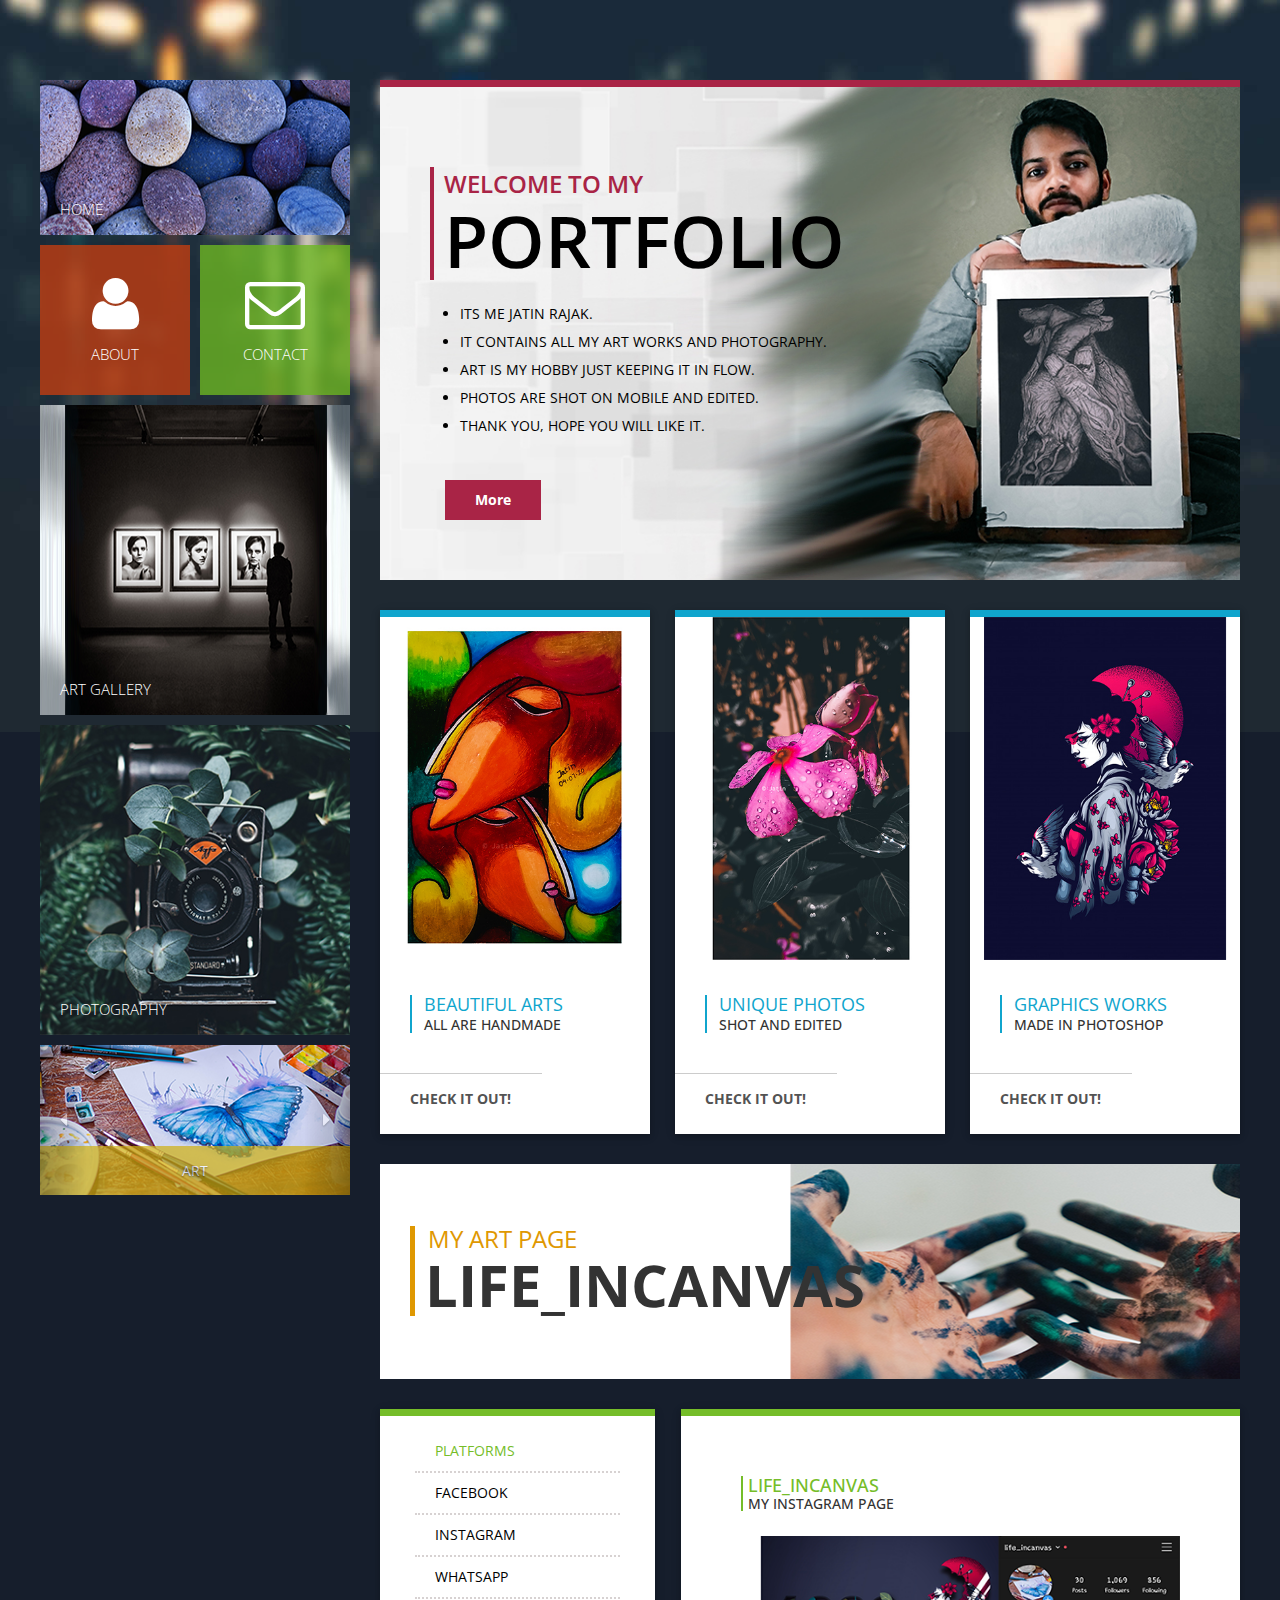
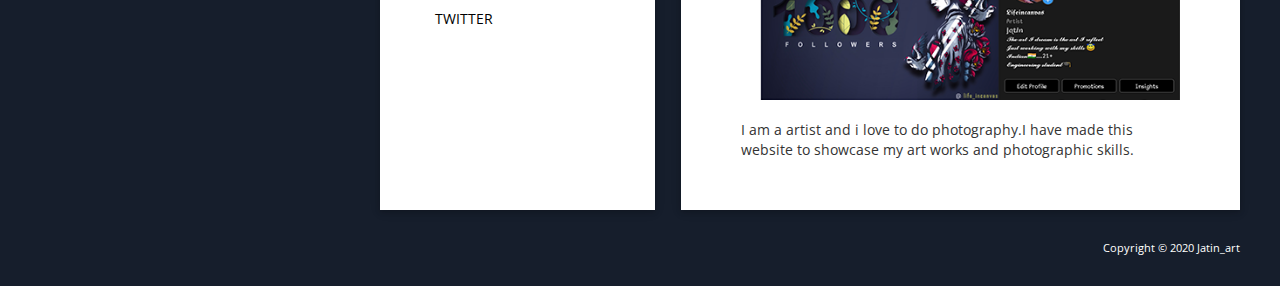
<file: about.html>
<!DOCTYPE html>
<html lang="en">
<head>

    <meta charset="UTF-8">
    <meta http-equiv="X-UA-Compatible" content="IE=edge">
    <meta name="viewport" content="width=device-width, initial-scale=1.0">

    <link rel='stylesheet' type='text/css' href='https://fonts.googleapis.com/css?family=Open+Sans:300,400,600,700,400italic'>
    <link rel="stylesheet" type="text/css" href="css/bootstrap.min.css">
    <link rel="stylesheet" type="text/css" href="font-awesome/css/font-awesome.min.css">
    <link rel="stylesheet" type="text/css" href="css/style.css">

    <title>Jatin Art</title>

</head>

<body>
    <div class="main-body">
        <div class="container">
            <div class="row">

                <div class="main-page">
                    <aside class="main-navigation">
                        <div class="main-menu">

                            <div class="menu-container">
                                <div class="block-keep-ratio block-keep-ratio-2-1 block-width-full home">
                                    <a href="index.html" class="block-keep-ratio__content  main-menu-link">
                                        <span class="main-menu-link-text">
                                            HOME
                                        </span>
                                    </a>
                                </div>
                            </div>

                            <div class="menu-container">
                                <div class="block-keep-ratio  block-keep-ratio-1-1  block-width-half  pull-left  about-main">
                                    <a href="about.html" class="main-menu-link about block-keep-ratio__content flexbox-center">
                                        <i class="fa fa-user fa-4x main-menu-link-icon"></i>
                                        ABOUT
                                    </a>
                                </div>

                                <div class="block-keep-ratio  block-keep-ratio-1-1  block-width-half  pull-right  contact-main">
                                    <a href="contact.html" class="main-menu-link contact block-keep-ratio__content flexbox-center">
                                        <i class="fa fa-envelope-o fa-4x main-menu-link-icon"></i>
                                        CONTACT
                                    </a>
                                </div>
                            </div>

                            <div class="menu-container">
                                <div class="block-keep-ratio block-keep-ratio-1-1 block-keep-ratio-md-2-1 block-width-full gallery">
                                    <a href="gallery.html" class="main-menu-link  block-keep-ratio__content">
                                        <span class="main-menu-link-text">
                                             ART GALLERY
                                        </span>
                                    </a>
                                </div>
                            </div>
                            <div class="menu-container">
                                <div class="block-keep-ratio block-keep-ratio-1-1 block-keep-ratio-md-2-1 block-width-full photography">
                                    <a href="photography.html" class="main-menu-link  block-keep-ratio__content">
                                        <span class="main-menu-link-text">
                                            PHOTOGRAPHY
                                        </span>
                                    </a>
                                </div>
                            </div>


                            <!-- sidebar carousel -->
                            <div class="menu-container">
                                <div class="mauris">
                                    <div id="carousel-menu" class="carousel slide" data-ride="carousel">
                                        <!-- Wrapper for slides -->
                                        <div class="carousel-inner" role="listbox">
                                            <div class="item active">
                                                <img src="images/slider-img-1.png" alt="slider">
                                                <div class="carousel-caption menu-caption">
                                                    art
                                                </div>
                                            </div>
                                            <div class="item">
                                                <img src="images/slider-img-2.png" alt="slider">
                                                <div class="carousel-caption menu-caption">
                                                    photography
                                                </div>
                                            </div>
                                        </div>

                                        <!-- Controls -->
                                        <a class="left carousel-control" href="#carousel-menu" role="button" data-slide="prev">
                                            <span class="fa fa-caret-left" aria-hidden="true"></span>
                                            <span class="sr-only">Previous</span>
                                        </a>
                                        <a class="right carousel-control" href="#carousel-menu" role="button" data-slide="next">
                                            <span class="fa fa-caret-right" aria-hidden="true"></span>
                                            <span class="sr-only">Next</span>
                                        </a>
                                    </div>
                                </div> <!-- .mauris -->
                            </div>
                        </div> <!-- main-menu -->
                    </aside> <!-- main-navigation -->

                    <div class="content-main">
                        <div class="row">
                            <div class="col-xs-12 col-sm-12 col-md-12 col-lg-12">
                                <div class="banner-main-about margin-b-30">
                                    <div class="banner-main-about-text">
                                        <div class="heading2">
                                            <p>WELCOME TO MY</p>
                                            <h1>PORTFOLIO</h1>
                                        </div>
                                        <div class="desc2">
                                            <ul>
                                                <li>Its me JATIN RAJAK.</li>
                                                <li>It contains all my Art works and Photography.</li>
                                                <li>Art is my hobby just keeping it in flow.</li>
                                                <li>Photos are shot on mobile and edited.</li>
                                                <li>Thank You, Hope you will like it.</li>
                                            </ul>
                                            <button type="button" class="">More</button>
                                        </div>
                                    </div>
                                   
                                </div>
                            </div>
                        </div>


                        <div id="myModal" class="modal fade" tabindex="-1" role="dialog" aria-hidden="true">
                            <div class="modal-dialog">
                                <div class="modal-content">
                                    <div class="modal-body">
                                        <img src="images/about-img-2.jpg" alt="Image" class="img-responsive">
                                    </div>
                                </div>
                            </div>
                        </div>
                        <div id="myModal2" class="modal fade" tabindex="-1" role="dialog" aria-hidden="true">
                            <div class="modal-dialog">
                                <div class="modal-content">
                                    <div class="modal-body">
                                        <img src="images/about-img-3.jpg" alt="Image" class="img-responsive">
                                    </div>
                                </div>
                            </div>
                        </div>
                        <div id="myModal3" class="modal fade" tabindex="-1" role="dialog" aria-hidden="true">
                            <div class="modal-dialog">
                                <div class="modal-content">
                                    <div class="modal-body">
                                        <img src="images/about-img-4.jpg" alt="Image" class="img-responsive">
                                    </div>
                                </div>
                            </div>
                        </div>

                        <div class="row about-box-main">
                            <div class="col-xs-12 col-sm-12 col-md-12 col-lg-12">

                                <div class="cards">

                                    <div class="box about_box_line card">
                                        <div class="box-icon">
                                            <img src="images/about-img-2.jpg" alt="Image" class="img-responsive">
                                            <div class="inner_search">
                                                <div class="search_icon text-center Absolute-Center" data-toggle="modal" data-target="#myModal"><i class="fa fa-search"></i></div>
                                            </div>
                                        </div>
                                        <div class="info">
                                            <div class="about_box_title">
                                                <h3>Beautiful Arts</h3>
                                                <h4>All are handmade </h4>
                                            </div>
                                        </div>
                                        <div class="line"></div>
                                        <p class="about_box_text">check it out!</p>
                                    </div>

                                    <div class="box about_box_line card">
                                        <div class="box-icon">
                                            <img src="images/about-img-3.jpg" alt="Image" class="img-responsive">
                                            <div class="inner_search">
                                                <div class="search_icon text-center Absolute-Center" data-toggle="modal" data-target="#myModal2"><i class="fa fa-search"></i></div>
                                            </div>
                                        </div>
                                        <div class="info">
                                            <div class="about_box_title">
                                                <h3>Unique Photos </h3>
                                                <h4>Shot and Edited</h4>
                                            </div>
                                        </div>
                                        <div class="line"></div>
                                        <p class="about_box_text">check it out!</p>
                                    </div>

                                    <div class="box about_box_line card">
                                        <div class="box-icon">
                                            <img src="images/about-img-4.jpg" alt="Image" class="img-responsive">
                                            <div class="inner_search">
                                                <div class="search_icon text-center Absolute-Center" data-toggle="modal" data-target="#myModal3"><i class="fa fa-search"></i></div>
                                            </div>
                                        </div>
                                        <div class="info">
                                            <div class="about_box_title">
                                                <h3>Graphics Works</h3>
                                                <h4>made in photoshop</h4>
                                            </div>
                                        </div>
                                        <div class="line"></div>
                                        <p class="about_box_text">check it out!</p>
                                    </div>

                                </div>

                            </div>

                        </div>

                        <div class="row margin-b-30">
                            <div class="col-xs-12 col-sm-12 col-md-12 biliend">
                                <div class="banner-2-container">
                                    <div class="aenean">
                                        <h4>my art page </h4>
                                        <h3>life_incanvas</h3>
                                    </div>
                                </div>
                            </div>
                        </div>

                            <div class="about-last-container">

                                   <div class="box bottom-main info-nav-container">
                                        <ul class="info info-ul">
                                            <li><a href="#" class="about_proin current">platforms</a></li>
                                            <li><a href="#" class="about_proin">facebook</a></li>
                                            <li><a href="#" class="about_proin">instagram</a></li>
                                            <li><a href="#" class="about_proin">whatsapp</a></li>
                                            <li><a href="#" class="about_proin">twitter</a></li>
                                        </ul>
                                    </div>

                                    <div class="box bottom-main info-description-container">
                                        <div class="info">
                                            <div class="proin-title">
                                                <h3>life_incanvas</h3>
                                                <h4>my instagram page</h4>
                                            </div>
                                            <img src="images/about-img-5.png" alt="Image" class="img-responsive">
                                            <p class="proin-right-text">I am a artist and i love to do photography.I have made this website to showcase my art works and photographic skills.</p>
                                        </div>
                                    </div>

                            </div>

                    </div>
                </div>
            </div>
            <footer class="row">
                <div class="col-xs-12 col-sm-12 col-md-12 col-lg-12 footer">
                    <p class="copyright">Copyright © 2020 Jatin_art</p>
                </div>
            </footer>
        </div>
    </div>

    <script src="js/jquery-1.11.3.min.js"></script>
    <script src="js/bootstrap.min.js"></script>

</body>
</html>
</file>
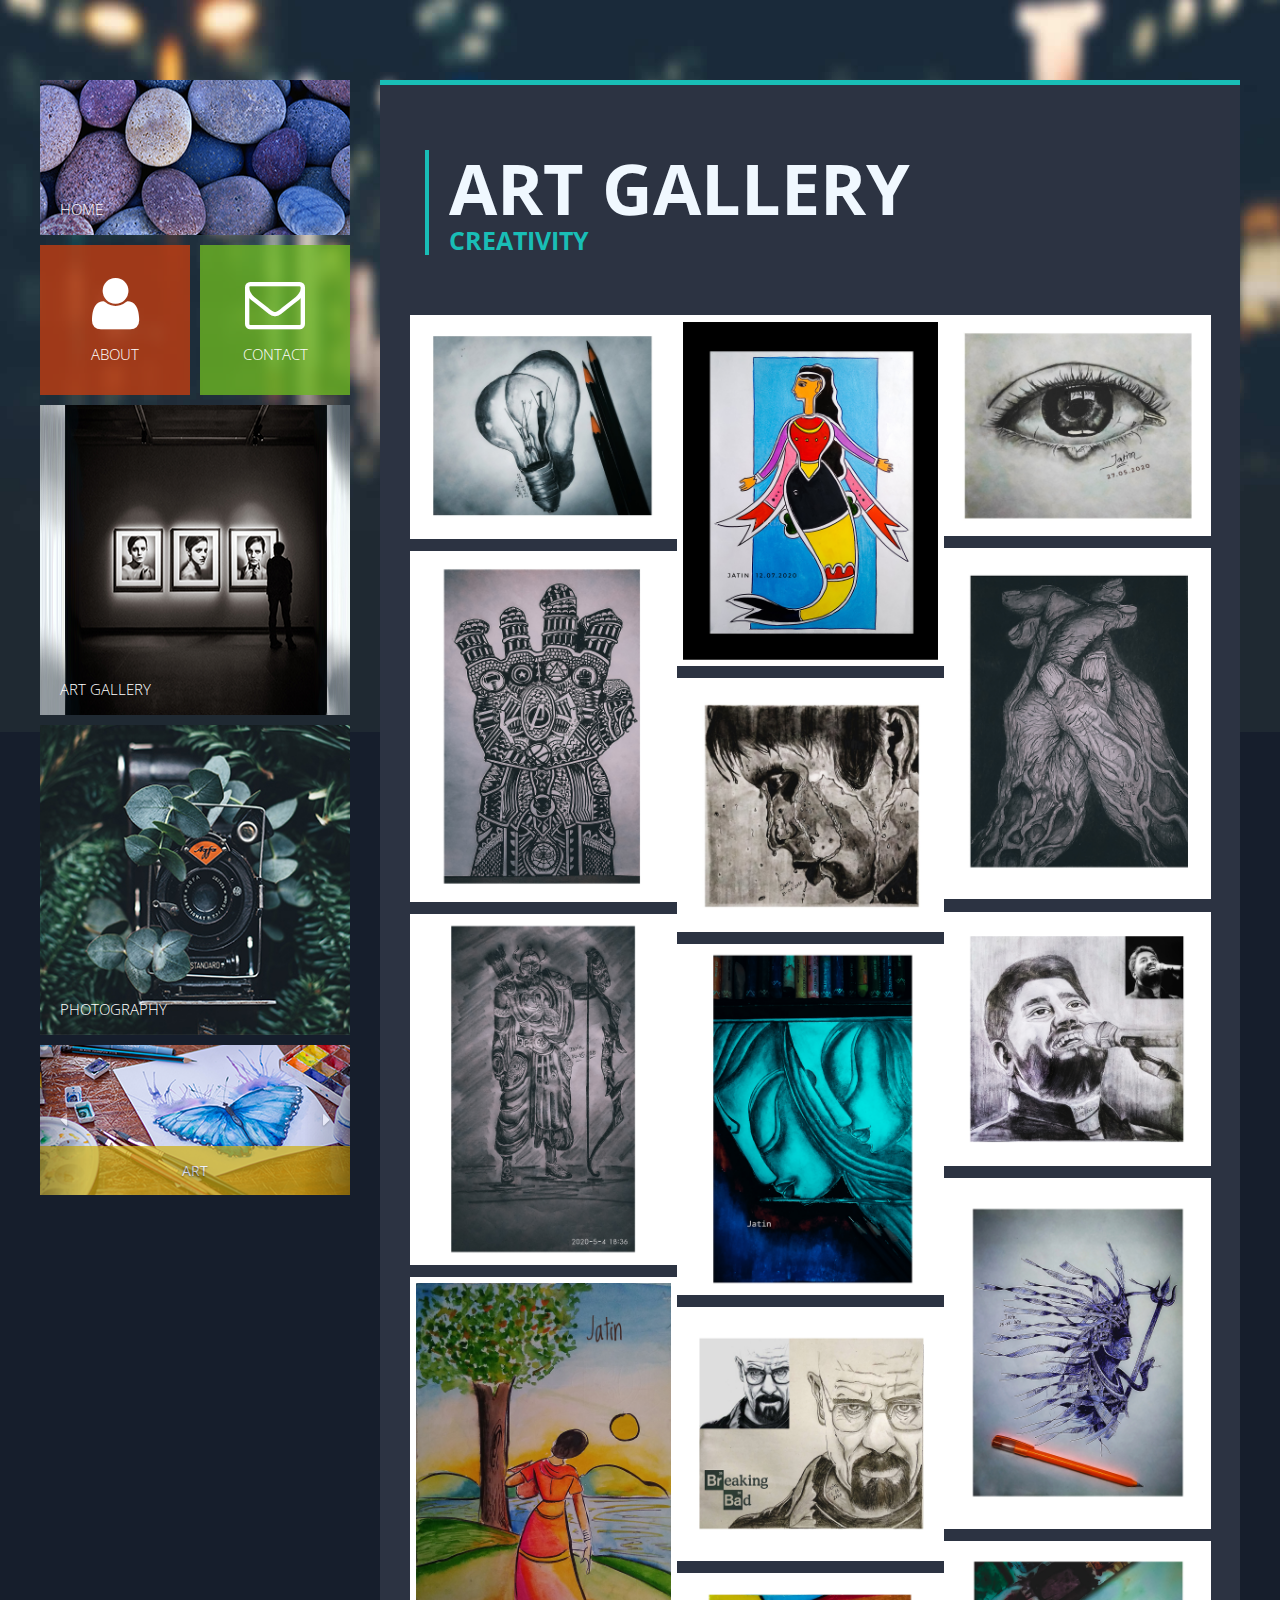
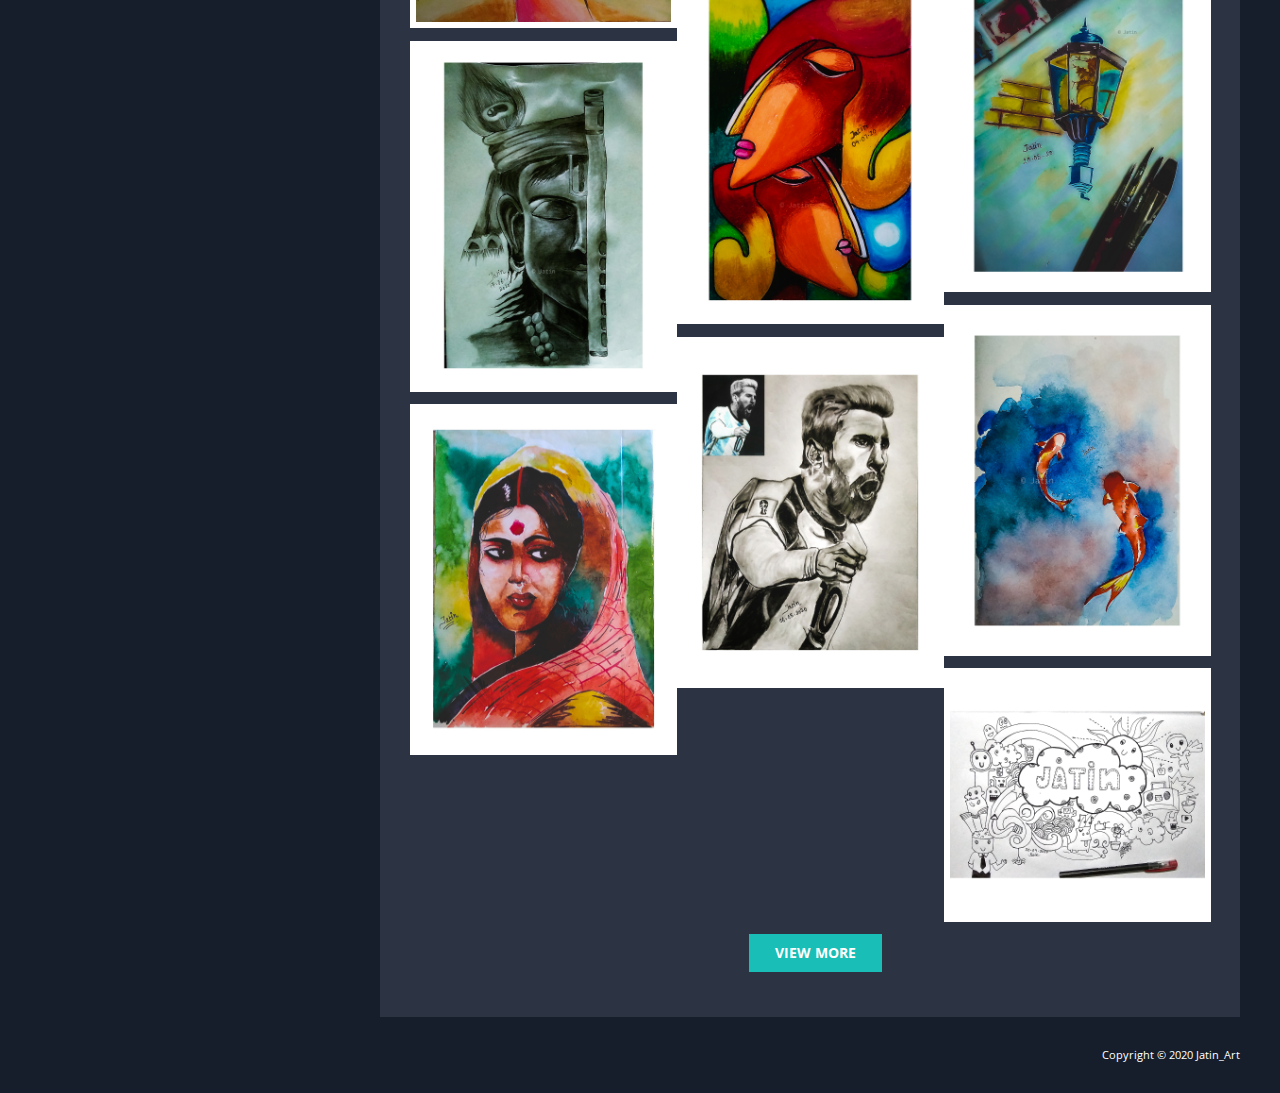
<file: gallery.html>
<!DOCTYPE html>
<html lang="en">
<head>
    <meta charset="UTF-8">
    <meta http-equiv="X-UA-Compatible" content="IE=edge">
    <meta name="viewport" content="width=device-width, initial-scale=1">

    <link rel='stylesheet' type='text/css' href='https://fonts.googleapis.com/css?family=Open+Sans:300,400,600,700,400italic'>
    <link rel="stylesheet" type="text/css" href="css/bootstrap.min.css">
    <link rel="stylesheet" type="text/css" href="font-awesome/css/font-awesome.min.css">     
    <link rel="stylesheet" type="text/css" href="css/magnific-popup.css">  
    <link rel="stylesheet" type="text/css" href="css/style.css">

    <title>Jatin-Art-Gallery</title>
</head>

<body class="gallery-page">

    <div class="main-body">
        <div class="container">
            <div class="row">
               
                <div class="main-page">
                    <aside class="main-navigation">
                        <div class="main-menu">

                            <div class="menu-container">
                                <div class="block-keep-ratio block-keep-ratio-2-1 block-width-full home">                                    
                                    <a href="index.html" class="block-keep-ratio__content  main-menu-link">
                                        <span class="main-menu-link-text">
                                            HOME    
                                        </span>                                        
                                    </a>
                                </div>                                
                            </div>

                            <div class="menu-container">                                
                                <div class="block-keep-ratio  block-keep-ratio-1-1  block-width-half  pull-left  about-main">                                    
                                    <a href="about.html" class="main-menu-link about block-keep-ratio__content flexbox-center">
                                        <i class="fa fa-user fa-4x main-menu-link-icon"></i>
                                        ABOUT
                                    </a>                                    
                                </div>

                                <div class="block-keep-ratio  block-keep-ratio-1-1  block-width-half  pull-right  contact-main">
                                    <a href="contact.html" class="main-menu-link contact block-keep-ratio__content flexbox-center">
                                        <i class="fa fa-envelope-o fa-4x main-menu-link-icon"></i>
                                        CONTACT
                                    </a>                                
                                </div>    
                            </div>   

                            <div class="menu-container">
                                <div class="block-keep-ratio block-keep-ratio-1-1 block-keep-ratio-md-2-1 block-width-full gallery">                                    
                                    <a href="gallery.html" class="main-menu-link  block-keep-ratio__content">
                                        <span class="main-menu-link-text">
                                           ART GALLERY    
                                        </span>                                            
                                    </a>                                    
                                </div>                                
                            </div>
                            <div class="menu-container">
                                <div class="block-keep-ratio block-keep-ratio-1-1 block-keep-ratio-md-2-1 block-width-full photography">
                                    <a href="photography.html" class="main-menu-link  block-keep-ratio__content">
                                        <span class="main-menu-link-text">
                                            PHOTOGRAPHY
                                        </span>
                                    </a>
                                </div>
                            </div>

                            <!-- sidebar carousel -->
                            <div class="menu-container">
                                <div class="mauris">
                                    <div id="carousel-menu" class="carousel slide" data-ride="carousel">
                                        <!-- Wrapper for slides -->
                                        <div class="carousel-inner" role="listbox">
                                            <div class="item active">
                                                <img src="images/slider-img-1.png" alt="slider">
                                                <div class="carousel-caption menu-caption">
                                                    art
                                                </div>
                                            </div>
                                            <div class="item">
                                                <img src="images/slider-img-2.png" alt="slider">
                                                <div class="carousel-caption menu-caption">
                                                    photography
                                                </div>
                                            </div>
                                        </div>

                                        <!-- Controls -->
                                        <a class="left carousel-control" href="#carousel-menu" role="button" data-slide="prev">
                                            <span class="fa fa-caret-left" aria-hidden="true"></span>
                                            <span class="sr-only">Previous</span>
                                        </a>
                                        <a class="right carousel-control" href="#carousel-menu" role="button" data-slide="next">
                                            <span class="fa fa-caret-right" aria-hidden="true"></span>
                                            <span class="sr-only">Next</span>
                                        </a>
                                    </div>
                                </div> <!-- .mauris -->
                            </div>
                        </div> <!-- main-menu -->
                    </aside> <!-- main-navigation -->

                    <!-- content-main -->
                    <div class="content-main gallery_main" style="background-color: #2c3342;">

                        <div class="gallery-main-inner">
                            
                            <div class="col-md-12 gallery_title_main">
                                <div class="gallery_title">
                                    <h3 style="color: aliceblue;">ART GALLERY</h3>
                                    <h4>CREATIVITY</h4>
                                </div><br style="clear:both;"/>
                            </div>

                            <div id="content" class="gallery-images-container">
                                <div class="box-gutter"></div>
                                <div class="box-sizer"></div>
                                <div class="box">
                                    <a href="images/gallery-item-1-big.jpg"><img alt="Agra picture" src="images/gallery-item-1.jpg"></a>
                                </div>
                                <div class="box">
                                    <a href="images/gallery-item-4-big.jpg"><img alt="Agra picture" src="images/gallery-item-4.jpg"></a>
                                </div>
                                <div class="box">
                                    <a href="images/gallery-item-6-big.jpg"><img alt="Agra picture" src="images/gallery-item-6.jpg"></a>
                                </div>
                                <div class="box">
                                    <a href="images/gallery-item-2-big.jpg"><img alt="Agra picture" src="images/gallery-item-2.jpg"></a>
                                </div>
                                <div class="box">
                                    <a href="images/gallery-item-5-big.jpg"><img alt="Agra picture" src="images/gallery-item-5.jpg"></a>
                                </div>
                                <div class="box">
                                    <a href="images/gallery-item-8-big.jpg"><img alt="Agra picture" src="images/gallery-item-8.jpg"></a>
                                </div>
                                <div class="box">
                                    <a href="images/gallery-item-14-big.jpg"><img alt="Agra picture" src="images/gallery-item-14.jpg"></a>
                                </div>
                                <div class="box">
                                    <a href="images/gallery-item-16-big.jpg"><img alt="Agra picture" src="images/gallery-item-16.jpg"></a>
                                </div>
                                <div class="box">
                                    <a href="images/gallery-item-15-big.jpg"><img alt="Agra picture" src="images/gallery-item-15.jpg"></a>
                                </div>
                                <div class="box">
                                    <a href="images/gallery-item-18-big.jpg"><img alt="Agra picture" src="images/gallery-item-18.jpg"></a>
                                </div>
                                <div class="box">
                                    <a href="images/gallery-item-19-big.jpg"><img alt="Agra picture" src="images/gallery-item-19.jpg"></a>
                                </div>
                                <div class="box">
                                    <a href="images/gallery-item-20-big.jpg"><img alt="Agra picture" src="images/gallery-item-20.jpg"></a>
                                </div>
                                <div class="box">
                                    <a href="images/gallery-item-22-big.jpg"><img alt="Agra picture" src="images/gallery-item-22.jpg"></a>
                                </div>
                                <div class="box">
                                    <a href="images/gallery-item-25-big.jpg"><img alt="Agra picture" src="images/gallery-item-25.jpg"></a>
                                </div>
                                <div class="box">
                                    <a href="images/gallery-item-27-big.jpg"><img alt="Agra picture" src="images/gallery-item-27.jpg"></a>
                                </div>
                                <div class="box">
                                    <a href="images/gallery-item-29-big.jpg"><img alt="Agra picture" src="images/gallery-item-29.jpg"></a>  
                                </div>
                                <div class="box">
                                    <a href="images/gallery-item-30-big.jpg"><img alt="Agra picture" src="images/gallery-item-30.jpg"></a>
                                </div>
                                <div class="box">
                                    <a href="images/gallery-item-31-big.jpg"><img alt="Agra picture" src="images/gallery-item-31.jpg"></a>
                                </div>
                                <div class="box">
                                    <a href="images/gallery-item-28-big.jpg"><img alt="Agra picture" src="images/gallery-item-28.jpg"></a>
                                </div>
                            </div>                

                            <div class="row text-center view_more_main">
                               <a href="#" class="btn view_more">view more</a>
                            </div>

                        </div>

                    </div>
                </div> <!-- .main-page -->
            </div> <!-- .row -->
            <footer class="row">
                <div class="col-xs-12 col-sm-12 col-md-12 col-lg-12 footer">
                    <p class="copyright">Copyright © 2020 Jatin_Art</p>
                </div>    
            </footer>  <!-- .row -->   

        </div> <!-- .container -->
    </div>  <!-- .main-body -->


    <script src="js/jquery-1.11.3.min.js"></script>
    <script src="js/bootstrap.min.js"></script>
    <script src="js/imagesloaded.3.1.8.min.js"></script>
    <script src="js/jquery.masonry.3.2.1.min.js"></script>
    <script src="js/jquery.magnific-popup.min.js"></script> 
    <script>
        function init_masonry(){
          var $container = $('#content');

          $container.imagesLoaded( function(){
              $container.masonry({
                itemSelector: '.box',
                isAnimated: true
            });
          });
        }

        $(document).ready(function(){
            
            //Init jQuery Masonry layout
            init_masonry();

            // Magnific Popup
            $('.gallery-images-container').magnificPopup({
                delegate: 'a', // child items selector, by clicking on it popup will open
                type: 'image',
                gallery: {
                    enabled: true,
                    navigateByImgClick: true,
                    preload: [0,1] // Will preload 0 - before current, and 1 after the current image
                },
            });

            //Select menu onchange
            $("#collapsed-navbar").change(function () {
                window.location = $(this).val();
            });
        
        });
    </script>

</body>
</html>
</file>
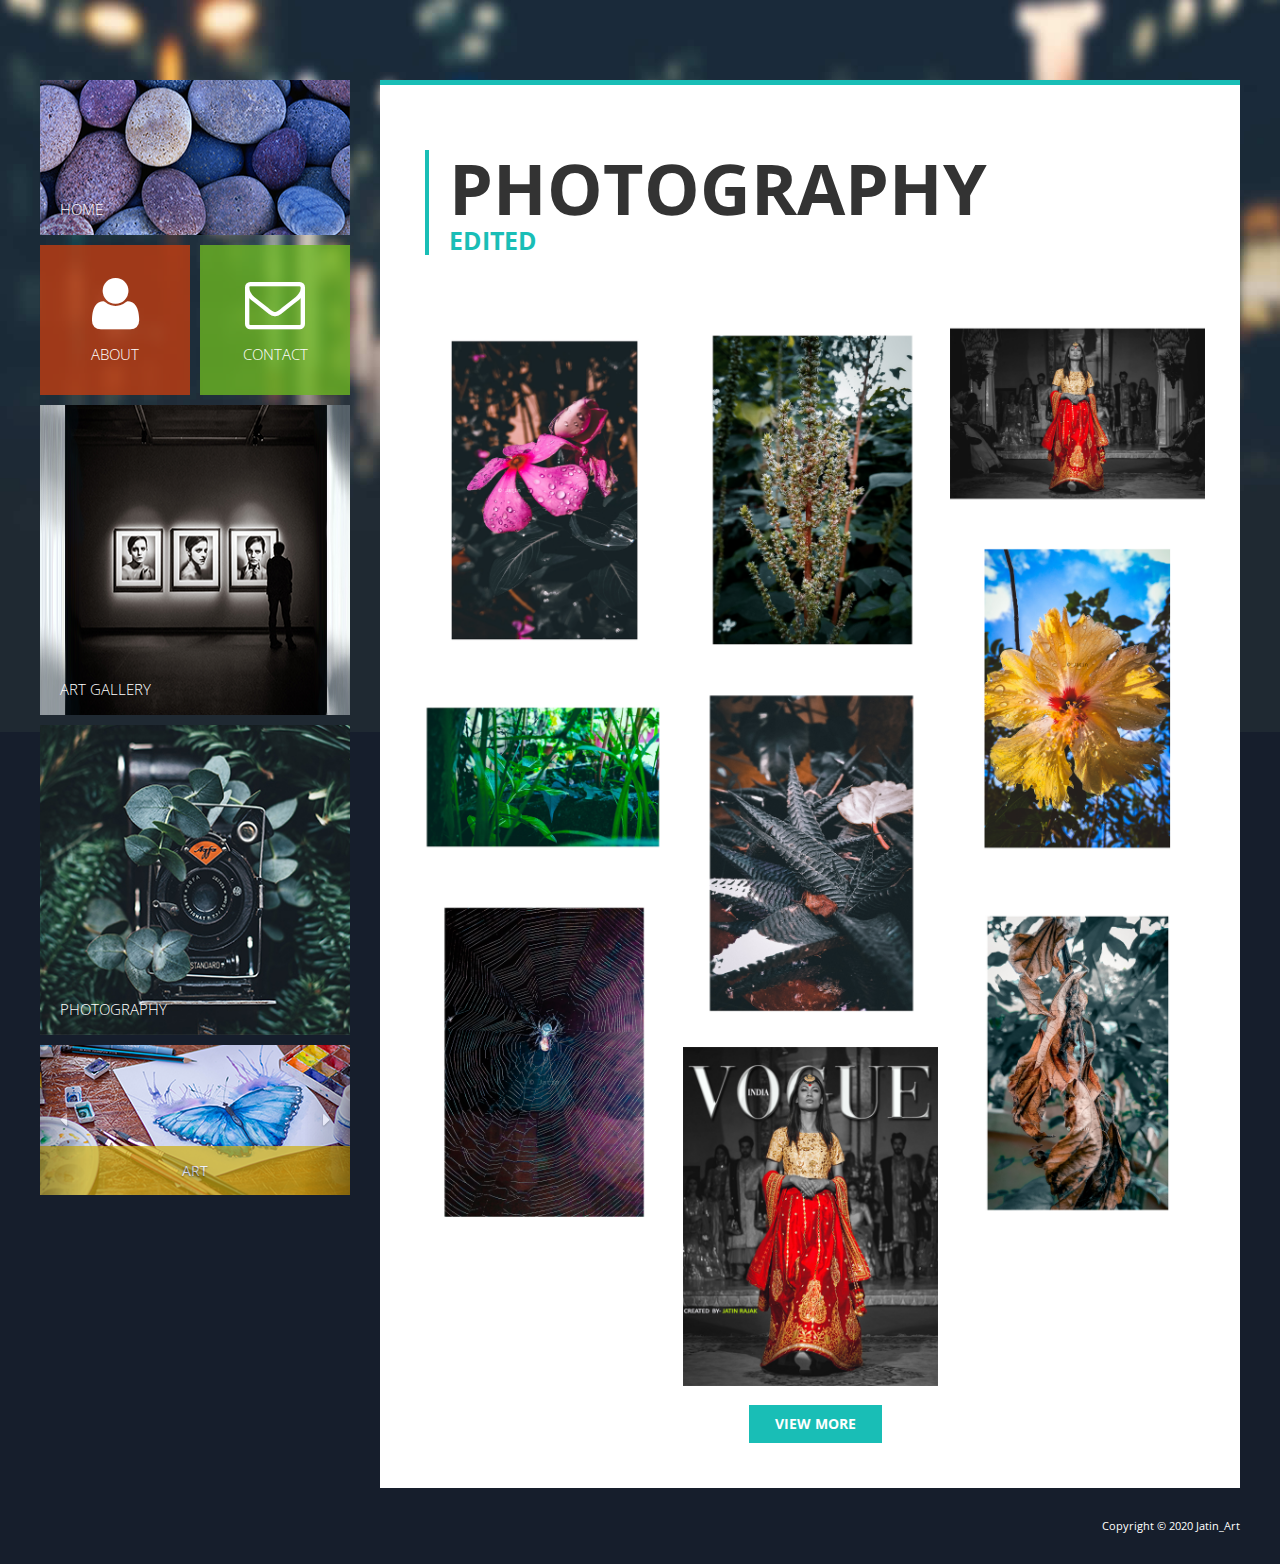
<file: photography.html>
﻿<!DOCTYPE html>
<html lang="en">
<head>
    <meta charset="UTF-8">
    <meta http-equiv="X-UA-Compatible" content="IE=edge">
    <meta name="viewport" content="width=device-width, initial-scale=1">

    <link rel='stylesheet' type='text/css' href='https://fonts.googleapis.com/css?family=Open+Sans:300,400,600,700,400italic'>
    <link rel="stylesheet" type="text/css" href="css/bootstrap.min.css">
    <link rel="stylesheet" type="text/css" href="font-awesome/css/font-awesome.min.css">
    <link rel="stylesheet" type="text/css" href="css/magnific-popup.css">   <!-- Magnific Popup core CSS file -->
    <link rel="stylesheet" type="text/css" href="css/style.css">

    <title>Jatin Art-gallery</title>
</head>

<body class="gallery-page">

    <div class="main-body">
        <div class="container">
            <div class="row">

                <div class="main-page">
                    <aside class="main-navigation">
                        <div class="main-menu">

                            <div class="menu-container">
                                <div class="block-keep-ratio block-keep-ratio-2-1 block-width-full home">
                                    <a href="index.html" class="block-keep-ratio__content  main-menu-link">
                                        <span class="main-menu-link-text">
                                            HOME
                                        </span>
                                    </a>
                                </div>
                            </div>

                            <div class="menu-container">
                                <div class="block-keep-ratio  block-keep-ratio-1-1  block-width-half  pull-left  about-main">
                                    <a href="about.html" class="main-menu-link about block-keep-ratio__content flexbox-center">
                                        <i class="fa fa-user fa-4x main-menu-link-icon"></i>
                                        ABOUT
                                    </a>
                                </div>

                                <div class="block-keep-ratio  block-keep-ratio-1-1  block-width-half  pull-right  contact-main">
                                    <a href="contact.html" class="main-menu-link contact block-keep-ratio__content flexbox-center">
                                        <i class="fa fa-envelope-o fa-4x main-menu-link-icon"></i>
                                        CONTACT
                                    </a>
                                </div>
                            </div>

                            <div class="menu-container">
                                <div class="block-keep-ratio block-keep-ratio-1-1 block-keep-ratio-md-2-1 block-width-full gallery">
                                    <a href="gallery.html" class="main-menu-link  block-keep-ratio__content">
                                        <span class="main-menu-link-text">
                                             ART GALLERY
                                        </span>
                                    </a>
                                </div>
                            </div>
                            <div class="menu-container">
                                <div class="block-keep-ratio block-keep-ratio-1-1 block-keep-ratio-md-2-1 block-width-full photography">
                                    <a href="photography.html" class="main-menu-link  block-keep-ratio__content">
                                        <span class="main-menu-link-text">
                                            PHOTOGRAPHY
                                        </span>
                                    </a>
                                </div>
                            </div>


                            <!-- sidebar carousel -->
                            <div class="menu-container">
                                <div class="mauris">
                                    <div id="carousel-menu" class="carousel slide" data-ride="carousel">
                                        <!-- Wrapper for slides -->
                                        <div class="carousel-inner" role="listbox">
                                            <div class="item active">
                                                <img src="images/slider-img-1.png" alt="slider">
                                                <div class="carousel-caption menu-caption">
                                                    art
                                                </div>
                                            </div>
                                            <div class="item">
                                                <img src="images/slider-img-2.png" alt="slider">
                                                <div class="carousel-caption menu-caption">
                                                    photography
                                                </div>
                                            </div>
                                        </div>

                                        <!-- Controls -->
                                        <a class="left carousel-control" href="#carousel-menu" role="button" data-slide="prev">
                                            <span class="fa fa-caret-left" aria-hidden="true"></span>
                                            <span class="sr-only">Previous</span>
                                        </a>
                                        <a class="right carousel-control" href="#carousel-menu" role="button" data-slide="next">
                                            <span class="fa fa-caret-right" aria-hidden="true"></span>
                                            <span class="sr-only">Next</span>
                                        </a>
                                    </div>
                                </div> <!-- .mauris -->
                            </div>
                        </div> <!-- main-menu -->
                    </aside> <!-- main-navigation -->

                    <!-- content-main -->
                    <div class="content-main gallery_main">

                        <div class="gallery-main-inner">

                            <div class="col-md-12 gallery_title_main" >
                                <div class="gallery_title">
                                    <h3>PHOTOGRAPHY</h3>
                                    <h4>EDITED</h4>
                                </div><br style="clear:both;"/>
                            </div>

                            <div id="content" class="gallery-images-container">
                                <div class="box-gutter"></div>
                                <div class="box-sizer"></div>
                                <div class="box">
                                    <a href="images/photo-item-1-big.jpg"><img alt="Agra picture" src="images/photo-item-1.jpg"></a>
                                </div>
                                <div class="box">
                                    <a href="images/photo-item-4-big.jpg"><img alt="Agra picture" src="images/photo-item-4.jpg"></a>
                                </div>
                                <div class="box">
                                    <a href="images/photo-item-6-big.jpg"><img alt="Agra picture" src="images/photo-item-6.jpg"></a>
                                </div>
                                <div class="box">
                                    <a href="images/photo-item-2-big.jpg"><img alt="Agra picture" src="images/photo-item-2.jpg"></a>
                                </div>
                                <div class="box">
                                    <a href="images/photo-item-5-big.jpg"><img alt="Agra picture" src="images/photo-item-5.jpg"></a>
                                </div>
                                <div class="box">
                                    <a href="images/photo-item-7-big.jpg"><img alt="Agra picture" src="images/photo-item-7.jpg"></a>
                                </div>
                                <div class="box">
                                    <a href="images/photo-item-8-big.jpg"><img alt="Agra picture" src="images/photo-item-8.jpg"></a>
                                </div>
                                <div class="box">
                                    <a href="images/photo-item-3-big.jpg"><img alt="Agra picture" src="images/photo-item-3.jpg"></a>
                                </div>
                                <div class="box">
                                    <a href="images/photo-item-9-big.jpg"><img alt="Agra picture" src="images/photo-item-9.jpg"></a>
                                </div>
                            </div>

                            <div class="row text-center view_more_main">
                               <a href="#" class="btn view_more">view more</a>
                            </div>

                        </div>

                    </div>
                </div> <!-- .main-page -->
            </div> <!-- .row -->
            <footer class="row">
                <div class="col-xs-12 col-sm-12 col-md-12 col-lg-12 footer">
                    <p class="copyright">Copyright © 2020 Jatin_Art</p>
                </div>
            </footer>  <!-- .row -->

        </div> <!-- .container -->
    </div>  <!-- .main-body -->


    <script src="js/jquery-1.11.3.min.js"></script>
    <script src="js/bootstrap.min.js"></script>
    <script src="js/imagesloaded.3.1.8.min.js"></script>
    <script src="js/jquery.masonry.3.2.1.min.js"></script> <!-- http://masonry.desandro.com/ -->
    <script src="js/jquery.magnific-popup.min.js"></script> <!-- http://dimsemenov.com/plugins/magnific-popup/ -->

    <script>
        function init_masonry(){
          var $container = $('#content');

          $container.imagesLoaded( function(){
              $container.masonry({
                itemSelector: '.box',
                isAnimated: true
            });
          });
        }

        $(document).ready(function(){

            //Init jQuery Masonry layout
            init_masonry();

            // Magnific Popup
            $('.gallery-images-container').magnificPopup({
                delegate: 'a', // child items selector, by clicking on it popup will open
                type: 'image',
                gallery: {
                    enabled: true,
                    navigateByImgClick: true,
                    preload: [0,1] // Will preload 0 - before current, and 1 after the current image
                },
            });

            //Select menu onchange
            $("#collapsed-navbar").change(function () {
                window.location = $(this).val();
            });

        });
    </script>

</body>
</html>
</file>
<file: css/style.css>
a:hover, a:focus { text-decoration: none; }
a:hover {
	-webkit-transition: all 0.3s ease;
	transition: all 0.3s ease;
}
.margin-b-30 { margin-bottom: 30px; }

.Absolute-Center {
  margin: auto;
  position: absolute;
  top: 0; left: 0; bottom: 0; right: 0;
}

body {
	margin: 0;
	padding: 0;
	background-color: #161E2C;
	font-family: 'Open Sans', sans-serif;
	overflow-x: hidden;
}

.main-body {
	float: left;
	width: 100%;
	background: url(../images/page-bg.jpg) no-repeat top center;
	background-size: 100% auto;
	background-attachment: fixed;
}

/*
 * http://philipnewcomer.net/2014/04/target-internet-explorer-10-11-css/
 * Background attachment fixed bug on IE
*/
@media all and (-ms-high-contrast: none), (-ms-high-contrast: active) {

	/* IE10+ CSS styles go here */

	.main-body { background-attachment: scroll;	}
}

.main-page {
	position: relative;
	margin-top: 80px;
}

.content-main {
	padding-left: 340px;
	width: 100%;
	box-sizing: border-box;
	float: none;
}

.main-navigation {
	padding: 0px 0px;
	width: 310px;
	position: absolute;
	top: 0;
	left: 0;
}
.gallery-page .main-navigation,
.contact-page .main-navigation {
	position: static;
	float: left;
	width: 340px;
	padding-right: 30px;
}

.main-menu {
	float: left;
	width: 100%;
}
.main-menu-link {
	color: #fff;
	display: block;
	font-weight: 300;
	font-size: 15px;
}

.main-menu-link-text {
	margin-bottom: 0;
	position: absolute;
	left: 20px;
	bottom: 15px;
}

.menu-container {
	padding-left: 0;
	overflow: auto;
	margin-bottom: 10px;
}
.menu-container:last-child { margin-bottom: 0; }


.block-keep-ratio {	position: relative; }

	.block-keep-ratio__content {
		position: absolute;
		top: 0; bottom: 0; right: 0; left: 0;
	}

.block-keep-ratio:after {
	display: block;
	content: '';
}

.block-width-full {	width: 100%; }
.block-width-half { width: 150px; }

.block-keep-ratio-1-1:after {	padding-top: 100%; }
.block-keep-ratio-2-1:after {	padding-top: 50%; }

.flexbox-center {
	display: -webkit-box;
	display: -webkit-flex;
	display: -ms-flexbox;
	display: flex;
    -webkit-box-orient: vertical;
    -webkit-box-direction: normal;
    -webkit-flex-direction: column;
        -ms-flex-direction: column;
            flex-direction: column;
    -webkit-box-pack: center;
    -webkit-justify-content: center;
        -ms-flex-pack: center;
            justify-content: center;
    text-align: center;
}

.main-menu-link:hover {	color: #66FFFF; }
.main-menu-link:focus {	color: #fff; }

.home {
	background-color: rgba(16, 165, 205, 0.8);
	background-image: url(../images/menu-bg-home.png);
	background-repeat: no-repeat;
	background-size: 100% 100%;
}

.about-main { padding-left: 0; }
.about { background-color: rgba(193,61,18,0.8);	}

.cards {
	display: -webkit-box;
	display: -webkit-flex;
	display: -ms-flexbox;
	display: flex;
	-webkit-flex-wrap: wrap;
	    -ms-flex-wrap: wrap;
	        flex-wrap: wrap;
	-webkit-box-pack: justify;
	-webkit-justify-content: space-between;
	    -ms-flex-pack: justify;
	        justify-content: space-between;
}

.card {
	width: -webkit-calc(33% - 1em);
	width: calc(33% - 1em);
	margin-bottom: 30px;
}

.contact { background-color: rgba(107,181,34,0.8);	}

.about i, .contact i {
	float: left;
	width: 100%;
	text-align: center;
	margin-bottom: 10px;
}
.gallery {
	background-image: url(../images/menu-bg-gallery.png);
	background-repeat: no-repeat;
	background-size: 100% 100%;
}
.photography {
	background-image: url(../images/pic.jpg);
	background-repeat: no-repeat;
	background-size: 100% 100%;
}

.banner-main-home {
	background-color: white;
	background-image: url(../images/banner-bg-home.jpg);
	background-repeat: no-repeat;
	background-size: cover;
	background-position: bottom right;
	border-top: 7px solid #10a5cd;
	min-height: 320px;
	overflow-y: auto;
}
.banner-main-home,
.banner-main-about {
	padding: 70px 30px 60px 50px;
}
.banner-main-home img {
	float: right;
	margin: 45px 0px;
	height: auto;
}

.banner-main-about {
	float: left;
    width: 100%;
    background-image: url(../images/banner-bg-about.jpg);
    background-repeat: no-repeat;
    background-size: cover;
    border-top: 7px solid #a92446;
    min-height: 320px;
    background-color: white;
    background-position: bottom right;
}
.banner-main-about img {
	float: right;
	margin: 45px 0px;
}

.carousel-control.left,
.carousel-control.right {
	display: -webkit-flex;
	display: -ms-flexbox;
	display: -webkit-box;
	display: flex;
	-webkit-align-items: center;
	-ms-flex-align: center;
	-webkit-box-align: center;
	        align-items: center;
	-webkit-justify-content: center;
	-ms-flex-pack: center;
	-webkit-box-pack: center;
	        justify-content: center;
	margin-bottom: 0;
}

.banner-main-home-text,
.banner-main-about-text {
	position: relative;
	float: left;
	width: 55%;
	color: #000;
	text-align: left;
	right: 0;
	top: 0px;
	left: 0;
	text-shadow: none;
}
.menu-caption {
	float: left;
	width: 100%;
	background-color: #cfb011;
	text-align: center;
	left: 0px;
	bottom: 0px;
	position: absolute;
	top: 67%;
	opacity: 0.7;
	padding-top: 15px;
	padding-bottom: 0px;
	padding-left: 0px;
	padding-right: 0px;
	text-transform: uppercase;
}
.heading, .heading2 {
	float: left;
	width: 100%;
	margin: 10px 0px;
}
.heading { border-left: 4px solid #10a5cd; }
.heading2 {	border-left: 4px solid #a92446; }
.heading h1, .heading2 h1 {
	margin: 0 10px;
	font-weight: 600;
	font-size: 72px;
}
.heading p, .heading2 p {
	margin: 0 10px;
	font-size: 24px;
	font-weight: 600;
}
.heading p { color: #10a5cd; }
.heading2 p { color: #a92446; }
.desc, .desc2 {
	float: left;
	width: 100%;
	padding-left: 15px;
}
.desc p {
	line-height: 1.8;
	margin-top: 25px;
	margin-bottom: 30px;
}
.desc button, .desc2 button {
	background-color: #363636;
	color: #fff;
	font-weight: bold;
	border: none;
	padding: 10px 30px;
}
.desc button {
	background-color: #363636;
	-webkit-transition: all 0.3s ease;
	transition: all 0.3s ease;
}
.desc button:hover, .desc button:focus { background-color: #777; }
.desc2 button {
	background-color: #a92446;
	-webkit-transition: all 0.3s ease;
	transition: all 0.3s ease;
}
.desc2 button:hover, .desc2 button:focus { background-color: #DD426A; }
.desc2 ul {
	padding: 10px 15px 30px;
	line-height: 2;
	text-transform: uppercase;
}

/****box design style*****/
.box {
	float: left;
	box-shadow: 0 2px 5px 0 rgba(0, 0, 0, 0.16), 0 2px 10px 0 rgba(0, 0, 0, 0.12);
	display: block;
	background-color: #fff;
}
.london { border-top: 7px solid #19beb6; }
.paris { border-top: 7px solid #df9801; }
.box-icon {
	width: 100%;
	position: relative;
}

.info-nav-container {
	width: 32%;
    margin-right: 3%;
}

.float-container { overflow: auto; }

.info {
	width: 100%;
	padding: 15px 30px 20px;
}
.info-ul { padding: 15px 20px; }
.info-description-container {
	padding: 20px 30px;
	float: right;
	width: 65%;
}
.info > li {
	display: block;
	font-size: 14px;
	text-align: left;
	border-bottom: 2px dotted #D7D2D2;
	margin: 0px 15px;
	padding: 10px 0px;
}
.info > li:last-child {	border-bottom: none; }

.london-title {
	padding: 0 0 0 5px;
	border-left: 2px solid #19beb6;
	margin: 25px 0px;
}
.london-title h3 {
	color: #19beb6;
	font-size: 18px;
	margin: 5px;
}
.london-title h4 {
	font-size: 14px;
	margin: 5px;
}
.location-main {
	padding-left: 0px;
	padding-right: 0px;
}
.location i { color:#19beb6; }
.location span {
	font-size: 15px;
	font-weight: bold;
	margin-left: 10px;
}

.fa-2x { font-size: 1.4em; }

.user-icons i {
	color: #ccc;
	-webkit-transition: all 0.3s ease;
	transition: all 0.3s ease;
}
.user-icons a { margin-right: 12px; }
.user-icons a:last-child {	margin-right: 0; }
.user-icons i:hover { color:#999; }

.paris-title {	border-left: 2px solid #df9801; }
.paris-title h3 { color: #df9801; }
.location2 i { color:#df9801; }

.bottom-main { border-top:7px solid #75bd29; }
.bottom-title {
	padding: 0 0 0 5px;
	border-left: 2px solid #75bd29;
	margin: 25px 0px;
}
.bottom-title h3 {
	color: #75bd29;
	font-size: 20px;
	margin: 2px 5px;
}
.bottom-title h4 {
	font-size: 16px;
	margin: 0px 5px;
}
.bottom-user {
	font-size: 16px;
	color: #ccc;
	font-weight: bold;
}
.bottom-desc {
	margin-top: 30px;
	margin-bottom: 35px;
}
.bottom-user a {
	color: #ccc;
	-webkit-transition: all 0.3s ease;
	transition: all 0.3s ease;
}
.bottom-user a:hover { color:#999; }
.bottom-user i {
	font-size: 18px;
	margin-right: 5px;
}
.bottom-img { position: relative; }
.bottom-img p {
	width: 100%;
	color: #fff;
	position: absolute;
	bottom: 0px;
	padding: 18px 10px;
	margin: 0px 0px;
	text-transform: uppercase;
	font-size: 13px;
	font-weight: 600;
}

.first { background-color: rgba(36,148,176,0.8); }
.second { background-color: rgba(21, 150, 144, 0.8); }
.third { background-color: rgba(211,150,14,0.8); }

.footer {
	color: white;
	font-size: 12px;
	padding-right: 0;
}
.copyright {
	color: #fff;
	font-size: 11px;
	margin-bottom: 0;
	text-align: right;
	padding: 30px 0;
}

.copyright a {
	color: #fff;
}
.copyright a:hover {
	color: #FF0;
}

.about_box_line { border-top: 7px solid #10a5cd; }
.about_box_title {
	padding: 0 0 0 5px;
	border-left: 2px solid #10a5cd;
	margin: 20px 0px;
}
.about_box_title h3 {
	color: #10a5cd;
	font-weight: 400;
	font-size: 18px;
	margin: 0px 7px;
	text-transform: uppercase;
}
.about_box_title h4 {
	font-size: 14px;
	margin: 3px 7px 0;
	text-transform: uppercase;
}
.about_box_text {
	color: #535353;
	text-transform: uppercase;
	font-size: 14px;
	font-weight: bold;
	clear: both;
	padding: 15px 15px 15px 30px;
}
.line {
	float: left;
	width: 60%;
	height: 1px;
	background-color: #ccc;
}
.banner-2-container {
	background: url(../images/banner-bg-about-2.png) no-repeat center center;
	background-size: cover;
	width: 100%;
	height: 215px;
	display: -webkit-box;
	display: -webkit-flex;
	display: -ms-flexbox;
	display: flex;
    -webkit-box-align: center;
    -webkit-align-items: center;
        -ms-flex-align: center;
            align-items: center;
    padding-left: 30px;
}

.proin-title {
	padding: 0px;
	border-left: 2px solid #75bd29;
	margin: 25px 0px;
}
.proin-title h3 {
	color: #75bd29;
	font-size: 18px;
	margin: 0px 5px;
	text-transform: uppercase;
}
.proin-title h4 {
	font-size: 14px;
	margin: 0px 5px;
	text-transform: uppercase;
}

.about_proin {
	color: black;
	padding: 0 20px;
	text-transform: uppercase;
	-webkit-transition: all 0.3s ease;
	transition: all 0.3s ease;
}

.about_proin.current, .about_proin:hover, .about_proin:focus { color: #75BD29; }
.proin-right-text {	margin-top:20px; }

.about-last-container {
	display: -webkit-box;
	display: -webkit-flex;
	display: -ms-flexbox;
	display: flex;
	-webkit-box-orient: horizontal;
	-webkit-box-direction: normal;
	-webkit-flex-direction: row;
	    -ms-flex-direction: row;
	        flex-direction: row;
	-webkit-box-pack: center;
	-webkit-justify-content: center;
	    -ms-flex-pack: center;
	        justify-content: center;
	-webkit-align-content: center;
	    -ms-flex-line-pack: center;
	        align-content: center;
}

.aenean {
	padding-left: 10px;
	border-left:5px solid #df9801;
}
.aenean h3 {
	font-size: 58px;
	font-weight: bold;
	margin-top: 0px;
	margin-bottom: 0px;
	text-transform: uppercase;
}
.aenean h4 {
	font-size: 24px;
	font-weight: 400;
	margin: 0px 0px;
	padding-left: 3px;
	color: #df9801;
	text-transform: uppercase;
}

.gallery_main,
.contact-content {
	background-color: #fff;
	border-top: 5px solid #19beb6;
	width: auto;
	overflow: hidden;
}
.gallery_main {	padding: 30px 20px 30px 30px; }

.contact-content { padding: 30px; }
.contact-content { padding: 0; }
.contact-content-upper { padding: 30px 40px; }

.gallery_title {
	width: auto;
	border-left: 4px solid #19beb6;
	padding-left: 20px;
	margin-bottom: 40px;
}
.gallery_title h3 {
	font-size: 70px;
	font-weight: bold;
	margin-bottom: 0;
}
.gallery_title h4 {
	font-size: 25px;
	font-weight: bold;
	color: #19beb6;
	margin-top: 0;
	text-transform: uppercase;
}

.view_more_main {
	width: 100%;
	margin: 15px 0px;
}

.view_more {
	background-color:#19beb6;
	color:#fff;
	font-size:14px;
	text-transform:uppercase;
	font-weight:bold;
	border-radius:0px;
	padding:8px 25px;
}

.contact_left {	padding:8px 30px; }
.contact_right { padding: 5px 0px; }

.contact_title {
	font-size: 37px;
	font-weight: bold;
	line-height: 30px;
	margin-bottom: 5px;
}
.contact_sub_title { font-size:15px; }
.contact_text {
	font-size: 15px;
	line-height: 25px;
	margin-top: 30px;
	margin-bottom: 25px;
}
.contact_info {
	font-size: 14px;
	font-style: italic;
	font-weight: bold;
	line-height: 25px;
	margin-left: 10px;
	margin-bottom: 15px;
}
.contact-fa { width: 25px; }

.social-icon {
	color: #fff;
	cursor: pointer;
	margin: 5px;
	width: 35px;
	height: 35px;
	text-align: center;
	padding-top: 10px;
	-webkit-transition: all 0.3s ease;
	transition: all 0.3s ease;
}
.rss_icon {	background-color: #ff9934;}
.rss_icon:hover, .rss_icon:focus { background-color: #E6801C; }

.twitter_icon {	background-color:#1abfdf; }
.twitter_icon:hover, .twitter_icon:focus { background-color: #0C98B3; }

.facebook_icon { background-color:#527ebf; }
.facebook_icon:hover, .facebook_icon:focus { background-color: #2B538D; }

.form-group { margin-bottom: 25px; }
.form-control {
	border-radius: 0;
	height:43px;
}
.form-control:focus {
    border-color: rgb(25, 192, 200);
    outline: 0;
    box-shadow: inset 0 1px 1px rgba(0,0,0,.075),0 0 8px rgba(25,192,200,.6);
}
.contact-info-link { color: #000; }
.contact-info-link:hover, .contact-info-link:focus { color: #19beb6; }

.btn-submit {
	font-weight: normal;
	padding: 13px 38px;
	-webkit-transition: all 0.3s ease;
	transition: all 0.3s ease;
}
.btn-submit:hover, .btn-submit:focus {
	background-color: #109B94;
	color: white;
}

textarea.form-control {	height:135px; }

.inner_search {
	width: 100%;
	height: 100%;
	position: absolute;
	background-color: none;
	opacity: 0;
	z-index: 110;
	top: 0px;
	left: 0px;
	-webkit-transition: all 0.4s ease;
	transition: all 0.4s ease;
}

.search_icon {
	border-radius: 100%;
	padding: 12px 0px;
	width: 44px;
	height: 44px;
	background-color: #10a5cd;
	color: #fff;
	cursor: pointer;
}

.box-icon:hover .inner_search{
	opacity: 0.9;
	background-color:#000;
}

#google-map { height: 435px; }

.modal-dialog {
	width: 300px;
	margin: 80px auto;
}

/*****masonry gallery****/
#content {
	float: left;
	width: 100%;
}
#content .box {
	width: 50%;
	padding: 6px;
	display: inline-block;
	vertical-align: top;
	margin-bottom: 12px; /* Safari/Chrome, other WebKit */    /* Firefox, other Gecko */
	box-sizing: border-box;
	box-shadow: none;         /* Opera/IE 8+ */
}
.box img { width: 100%;	}
.about_box_line { max-width: 410px; }

@media screen and (max-width: 1199px) and (min-width: 992px) {

	.banner-main-home {	padding-bottom: 80px; }
	.banner-main-home img {	margin-top: 150px; }
	.banner-main-home-text,
	.banner-main-about-text {
		width: 43%;
	}

	.banner-main-about { padding: 70px 30px 60px 30px; }
	.banner-main-about img { padding-top: 100px; }

}

@media screen and (max-width: 719px) {
	#content { float: none; }
}

@media screen and (min-width: 720px) {
	#content .box { width: 33%; box-shadow: none;}
}

@media screen and (min-width: 992px) {
	#content .box { width: 33%; box-shadow: none;}
}

@media (min-width: 1230px) {
	.container { width: 1200px;	}
}

@media (max-width:991px) {

	.main-body { background-size: auto; }

	.box {	margin-bottom: 30px; }

	.block-keep-ratio-md-2-1:after { padding-top: 50%; }

	.contact-page .main-navigation,
	.gallery-page .main-navigation,
	.main-navigation {
		float: none;
		position: static;
		overflow: auto;
    	margin: 0 auto 80px;
    	padding-right: 0;
    	width: 310px;
    	max-width: 100%;
	}

	.content-main { padding-left: 0; }
	.content-main.gallery_main { padding: 30px; }

	.banner-main-home img {
		display: block;
		float: none;
		margin: 50px auto;
		padding-top: 50px;
	}
	.banner-main-home-text { overflow-y: auto; }

	.banner-main-about img {
		float: none;
		margin: 0 auto;
		padding-top: 30px;
	}

	.bottom-img {
		width: 100%;
		margin-bottom: 10px;
	}

	.bottom-img p {
		width: 100%;
		position: relative;
	}

	.heading h1, .heading2 h1 {	font-size: 40px; }
	.heading p, .heading2 p { font-size: 14px; }

	.banner-main-home-text,
	.banner-main-about-text {
		width: auto;
	}

	.box.paris { margin-bottom: 0; }
	.bottom-main { margin-bottom: 0; }

	.aenean { top: 7px;	}

	.about_proin { padding: 0;	}
	.about-last-container {
		-webkit-box-orient: vertical;
		-webkit-box-direction: normal;
		-webkit-flex-direction: column;
		    -ms-flex-direction: column;
		        flex-direction: column;
	}

	.info-nav-container,
	.info-description-container {
		float: none;
		width: 100%;
	}
	.info-nav-container {
		margin-right: 0;
		margin-bottom: 30px;
	}
}

@media (max-width: 800px) {

	.container {
		padding-left: 40px;
		padding-right: 40px;
	}

}

@media (max-width:767px) {

	.box {	width: 100%; }

	.cards {
		-webkit-box-pack: center;
		-webkit-justify-content: center;
		    -ms-flex-pack: center;
		        justify-content: center;
	}
	.card {	width: 100%; }

	.desc p {
		font-size:14px;
		display:block;
	}
	.desc2 ul {	display: block;	}
	.heading, .heading2 { margin: 15px 0px;	}
	.carousel { min-height: auto; }

	.heading h1, .heading2 h1 {	font-size: 46px; }
	.heading p, .heading2 p { font-size: 15px; }

	.content-main {
		padding-left: 0;
		width: 100%;
	}

	.gallery_main,
	.contact-content { padding: 15px; }

	.gallery_title h3 {	font-size: 50px; }
	.gallery_title h4 {	font-size: 20px; }

	.banner-main-home-text,
	.banner-main-home img {
		float: none;
	}

	.banner-main-about img {
		float: none;
		padding-top: 50px;
	}
}
@media (max-width: 550px) {

	.banner-main-home, .banner-main-about {	padding: 20px; }
	.banner-main-home-text {
		width: 92%;
		float: left;
		padding-right: 25px;
	}

	.aenean { top: 20px; }
}

@media (max-width: 480px) {

	.col-xxs-12 { width: 100%; }

	.aenean h3 { font-size: 40px; }
	.aenean h4 { font-size: 22px; }

	.info-description-container { padding: 20px 0; }
}

@media (max-width:400px) {

	.desc2 { font-size: 12px; }

	.contact-content-upper { padding: 20px;	}
}

@media (max-width: 370px) {

	.block-width-half {	width: 48%;	}

	.main-menu-link-icon {	font-size: 3em;	}

	.gallery_title h3 { font-size: 40px; }
	.gallery_title h4 { font-size: 18px; }
}
</file>
